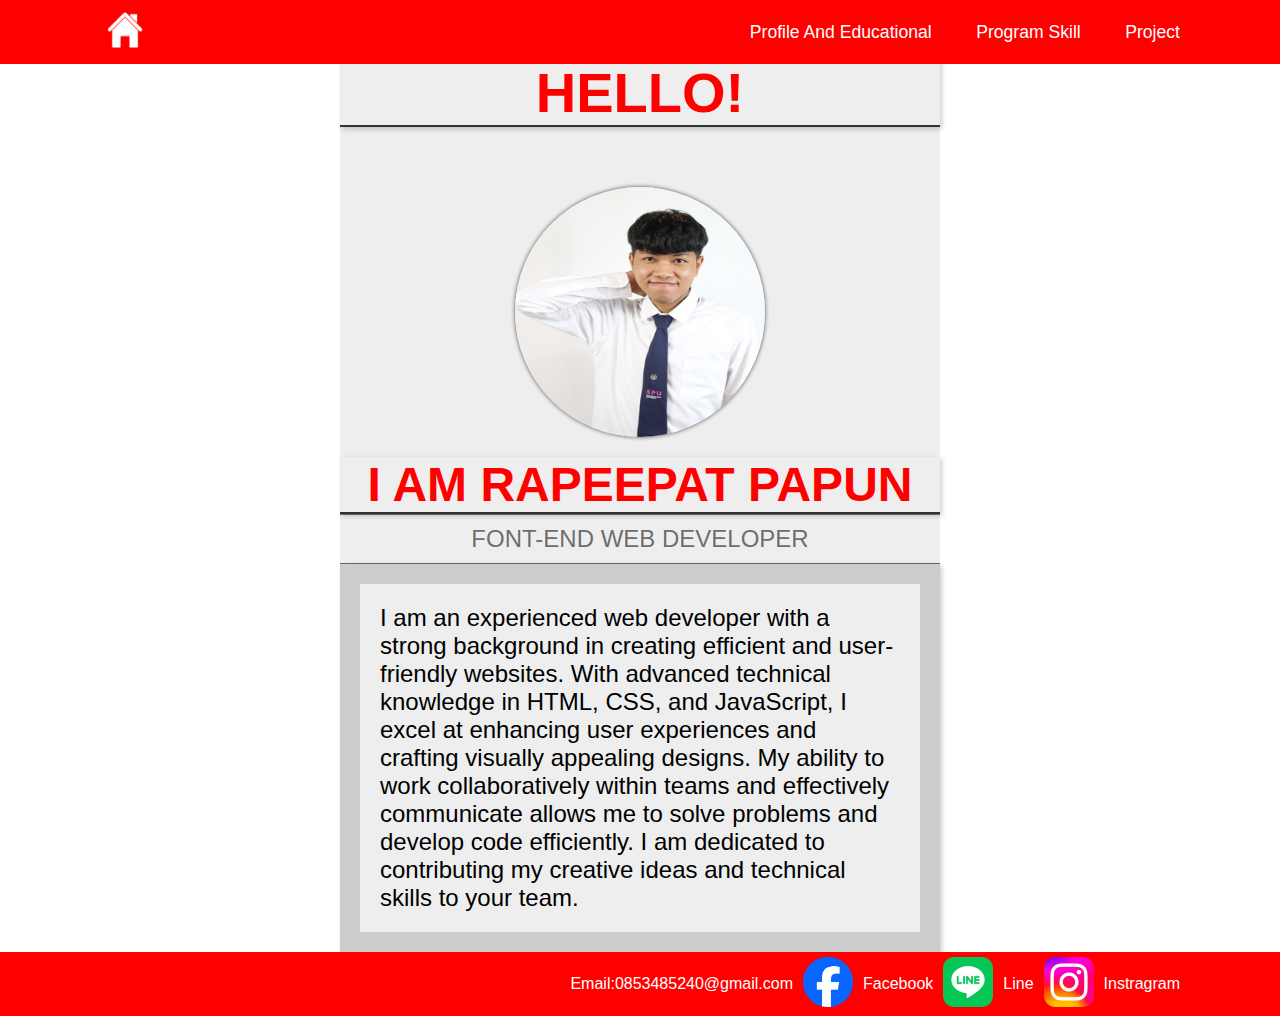
<file: index.html>
<!DOCTYPE html>
<html lang="en">
<head>
    <meta charset="UTF-8">
    <meta name="viewport" content="width=device-width, initial-scale=1.0">
    <title>Home</title>
    <link rel="stylesheet" href="style.css">
</head>
<body>
    <header>
        <a href="index.html"><img src="/images.png" alt="" width="50" height="50"></a>
        <nav class="navigation">
            <a href="Profile And Educational.html">Profile And Educational</a>
            <a href="Program Skill.html">Program Skill</a>
            <a href="Project.html">Project</a>
        </nav>
    </header>
    <div class="container">
        <h1 class="Hi">Hello!</h1>
        <img class="Logo" src="stdempimg.jpg" alt="">
        <h1 class="name">I Am Rapeepat Papun</h1>
        <span class="slogan">Font-End Web Developer</span>
        <p class="bio">
            I am an experienced web developer with a strong background in creating efficient and user-friendly websites. With advanced technical knowledge in HTML, CSS, and JavaScript, I excel at enhancing user experiences and crafting visually appealing designs. My ability to work collaboratively within teams and effectively communicate allows me to solve problems and develop code efficiently. I am dedicated to contributing my creative ideas and technical skills to your team.
        </p>
    </div>
    <footer>
        <p>Email:0853485240@gmail.com</p>
        <a href="https://www.facebook.com/bosspa01/"><img src="/fb_icon_325x325.png" alt="" width="50" height="50"></a>
        <p>Facebook</p>
        <a href="https://line.me/ti/p/fdcTtNUKJx"><img src="/LINE_logo.svg.webp" alt="" width="50" height="50"></a>
        <p>Line</p>
        <a href="https://www.instagram.com/bosspa_rapeeput?utm_source=ig_web_button_share_sheet&igsh=ZDNlZDc0MzIxNw=="><img src="/Instagram_logo_2022.svg.webp" alt="" width="50" height="50"></a>
        <p>Instragram</p>
    </footer>
</body>
</html>
</file>
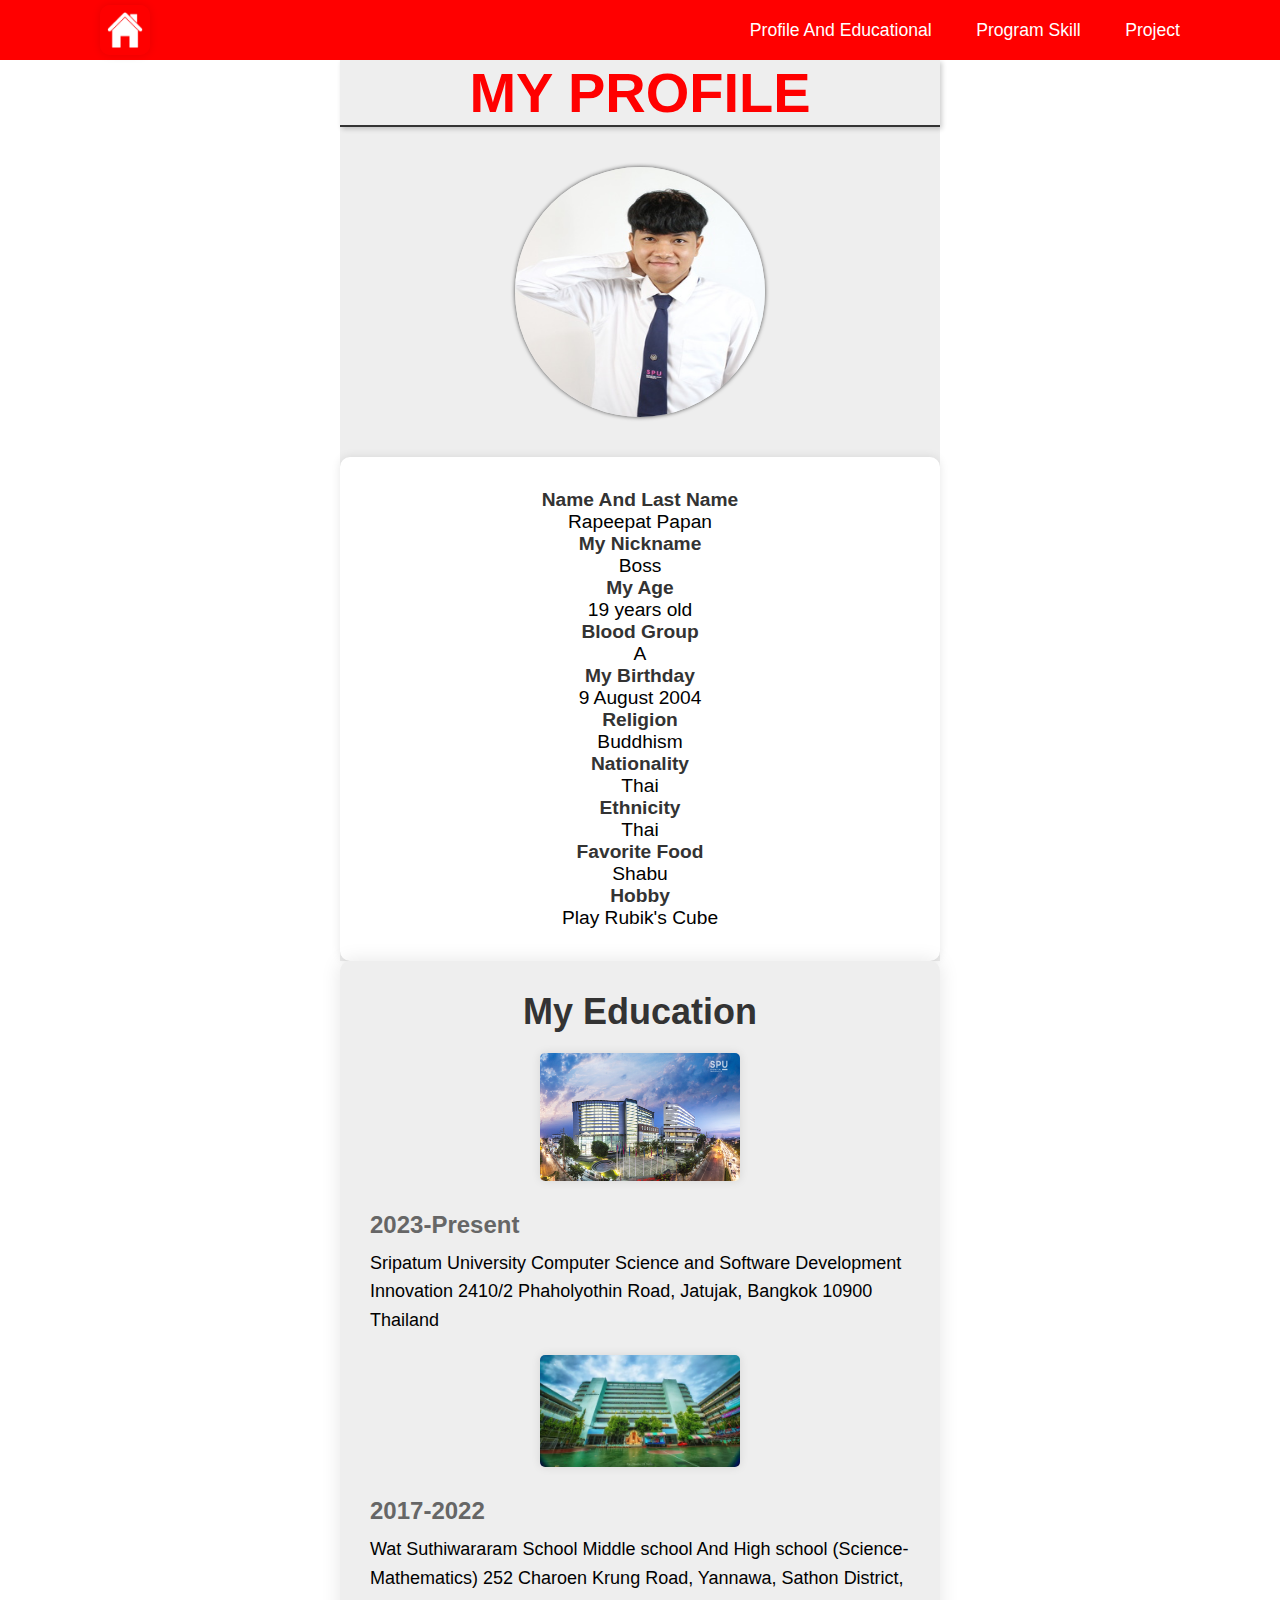
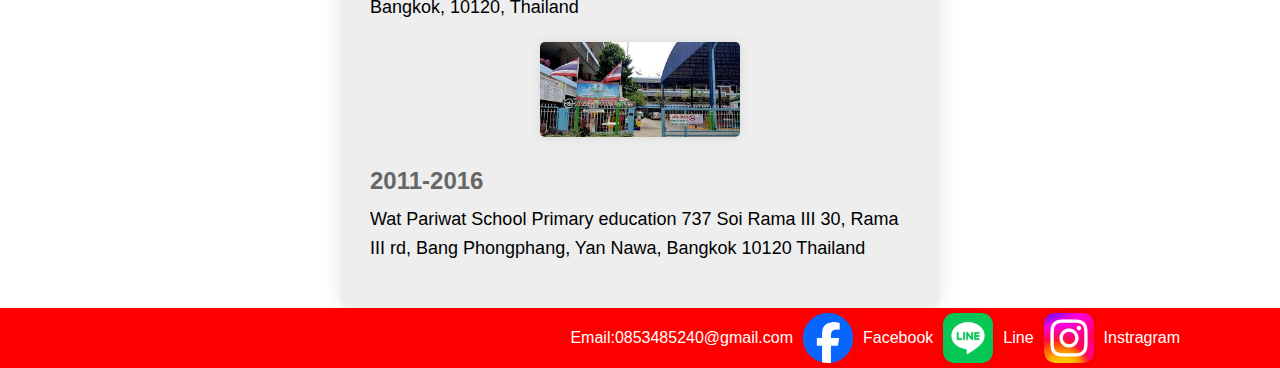
<file: Profile And Educational.html>
<!DOCTYPE html>
<html lang="en">
<head>
    <meta charset="UTF-8">
    <meta name="viewport" content="width=device-width, initial-scale=1.0">
    <title>Home</title>
    <link rel="stylesheet" href="style2.css">
</head>
<body>
    <header>
        <a href="index.html"><img src="/images.png" alt="" width="50" height="50"></a>
        <nav class="navigation">
            <a href="Profile And Educational.html">Profile And Educational</a>
            <a href="Program Skill.html">Program Skill</a>
            <a href="Project.html">Project</a>
        </nav>
    </header>

    <div class="container">
        <h1 class="profile">My Profile</h1>
        <img class="Logo" src="stdempimg.jpg" alt="">
        <div class="data">
        <span>Name And Last Name</span>  Rapeepat Papan
        <span>My Nickname</span>  Boss 
        <span>My Age</span>  19 years old
        <span>Blood Group</span>  A 
        <span>My Birthday</span>  9 August 2004 
        <span>Religion</span>  Buddhism 
        <span>Nationality</span>  Thai 
        <span>Ethnicity</span>  Thai
        <span>Favorite Food</span>  Shabu
        <span>Hobby</span> Play Rubik's Cube
        </div>
    </div>

    <div class="Educa">
        <h1 class="scho">My Education</h1>
        <img class="spu" src="20171130155703SE0I4zZ1.jpg" alt="">
        <h2>2023-Present</h2>
        <p>Sripatum University
            Computer Science and Software Development Innovation
            2410/2 Phaholyothin Road, Jatujak, Bangkok 10900 Thailand</p>
        
            <img class="suthi" src="1511496724914.jpg.webp" alt="">
            <h2>2017-2022</h2>
            <p>Wat Suthiwararam School
                Middle school And High school (Science-Mathematics)
                252 Charoen Krung Road, Yannawa, Sathon District, Bangkok, 10120, Thailand</p>

            <img class="pari" src="123.jpg.jpg" alt="">
            <h2>2011-2016</h2>
            <p>Wat Pariwat School
                Primary education
                    737 Soi Rama III 30, Rama III rd, Bang Phongphang, Yan Nawa, Bangkok 10120 Thailand</p>
    </div>
    


    <footer>
        <p>Email:0853485240@gmail.com</p>
        <a href="https://www.facebook.com/bosspa01/"><img src="/fb_icon_325x325.png" alt="" width="50" height="50"></a>
        <p>Facebook</p>
        <a href="https://line.me/ti/p/fdcTtNUKJx"><img src="/LINE_logo.svg.webp" alt="" width="50" height="50"></a>
        <p>Line</p>
        <a href="https://www.instagram.com/bosspa_rapeeput?utm_source=ig_web_button_share_sheet&igsh=ZDNlZDc0MzIxNw=="><img src="/Instagram_logo_2022.svg.webp" alt="" width="50" height="50"></a>
        <p>Instragram</p>
    </footer>
</body>
</html>
</file>
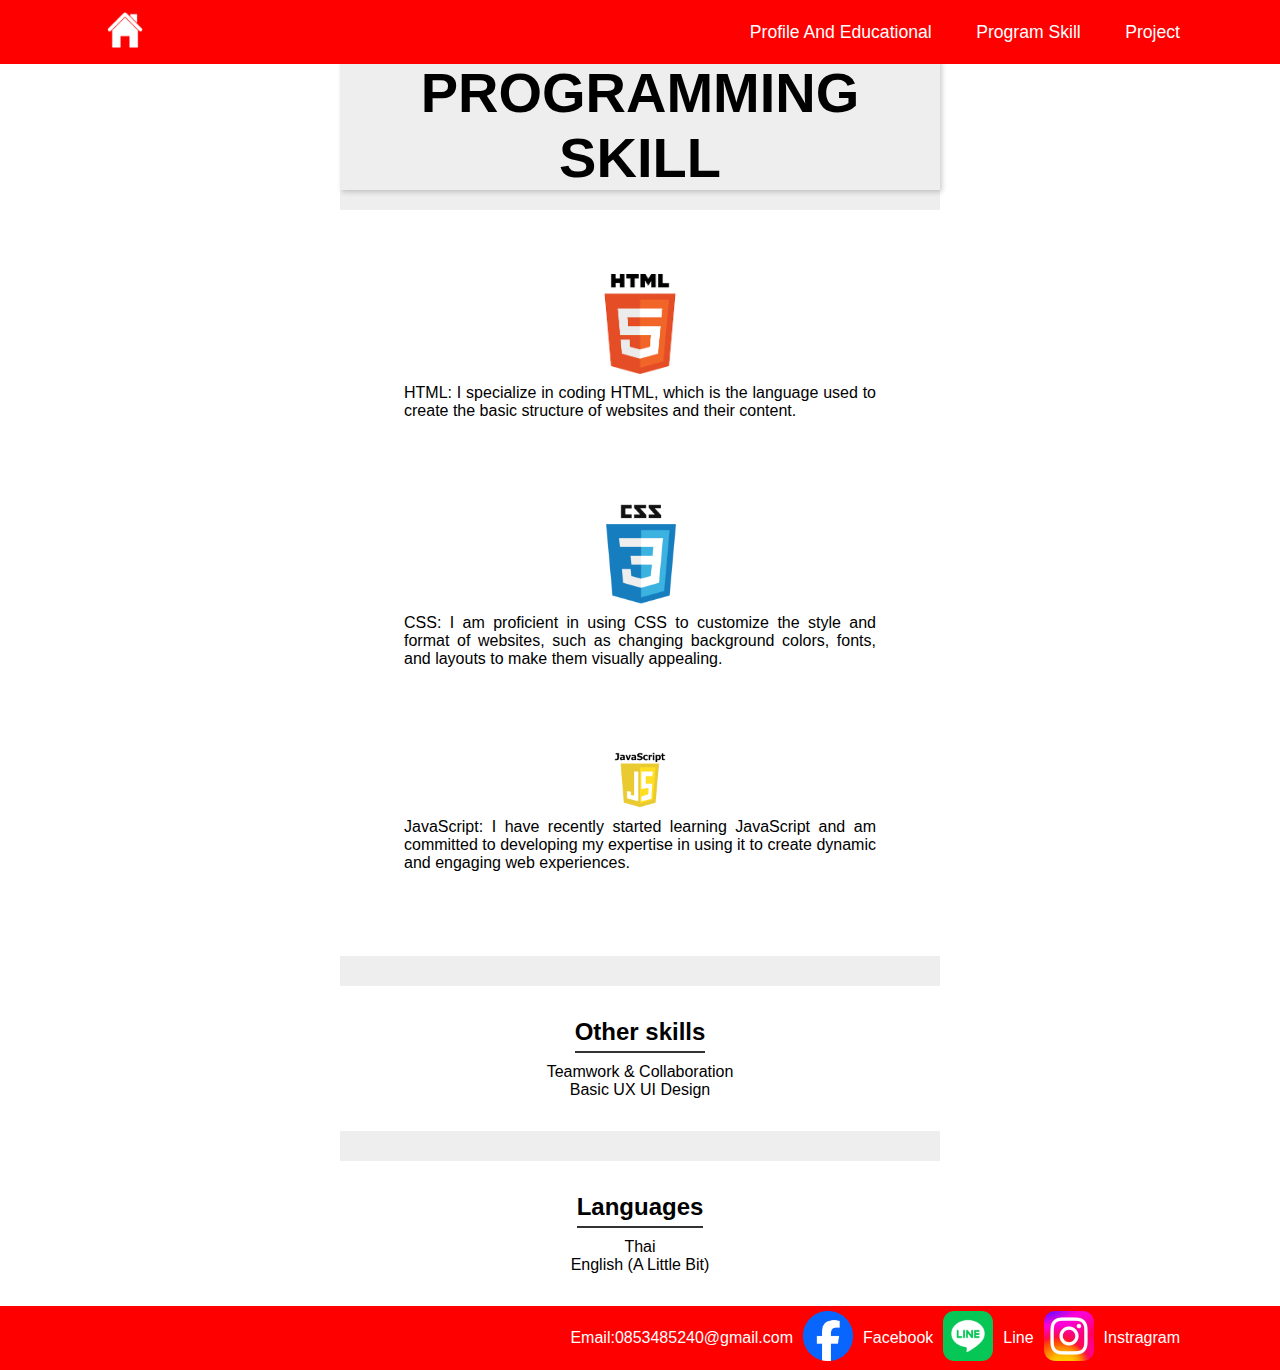
<file: Program Skill.html>
<!DOCTYPE html>
<html lang="en">
<head>
    <meta charset="UTF-8">
    <meta name="viewport" content="width=device-width, initial-scale=1.0">
    <title>Home</title>
    <link rel="stylesheet" href="style3.css">
</head>
<body>
    <header>
        <a href="index.html"><img src="/images.png" alt="" width="50" height="50"></a>
        <nav class="navigation">
            <a href="Profile And Educational.html">Profile And Educational</a>
            <a href="Program Skill.html">Program Skill</a>
            <a href="Project.html">Project</a>
        </nav>
    </header>

    <div class="container">
        <h1 class="skill">Programming Skill</h1>
        <div class="skillset">
            <div class="skill Html">
                <img src="images (1).png" alt="HTML Logo">
                <p>HTML: I specialize in coding HTML, which is the language used to create the basic structure of websites and their content.</p>
            </div>

            <div class="skill css">
                <img src="css.png" alt="CSS Logo">
                <p>CSS: I am proficient in using CSS to customize the style and format of websites, such as changing background colors, fonts, and layouts to make them visually appealing.</p>
            </div>

            <div class="skill js">
                <img src="images (2).png" alt="JavaScript Logo">
                <p>JavaScript: I have recently started learning JavaScript and am committed to developing my expertise in using it to create dynamic and engaging web experiences.</p>
            </div>
        </div>
        <div class="Other skills">
            <h2 class="Other skill">Other skills</h2>
            <p>Teamwork & Collaboration</p>
            <p>Basic UX UI Design</p>
            
        </div>
        <div class="Languages">
            <h2 class="Lang">Languages</h2>
            <p>Thai</p>
            <p>English (A Little Bit)</p>
        </div>
        
    </div>
    

    <footer>
        <p>Email:0853485240@gmail.com</p>
        <a href="https://www.facebook.com/bosspa01/"><img src="/fb_icon_325x325.png" alt="" width="50" height="50"></a>
        <p>Facebook</p>
        <a href="https://line.me/ti/p/fdcTtNUKJx"><img src="/LINE_logo.svg.webp" alt="" width="50" height="50"></a>
        <p>Line</p>
        <a href="https://www.instagram.com/bosspa_rapeeput?utm_source=ig_web_button_share_sheet&igsh=ZDNlZDc0MzIxNw=="><img src="/Instagram_logo_2022.svg.webp" alt="" width="50" height="50"></a>
        <p>Instragram</p>
    </footer>
</body>
</html>
</file>
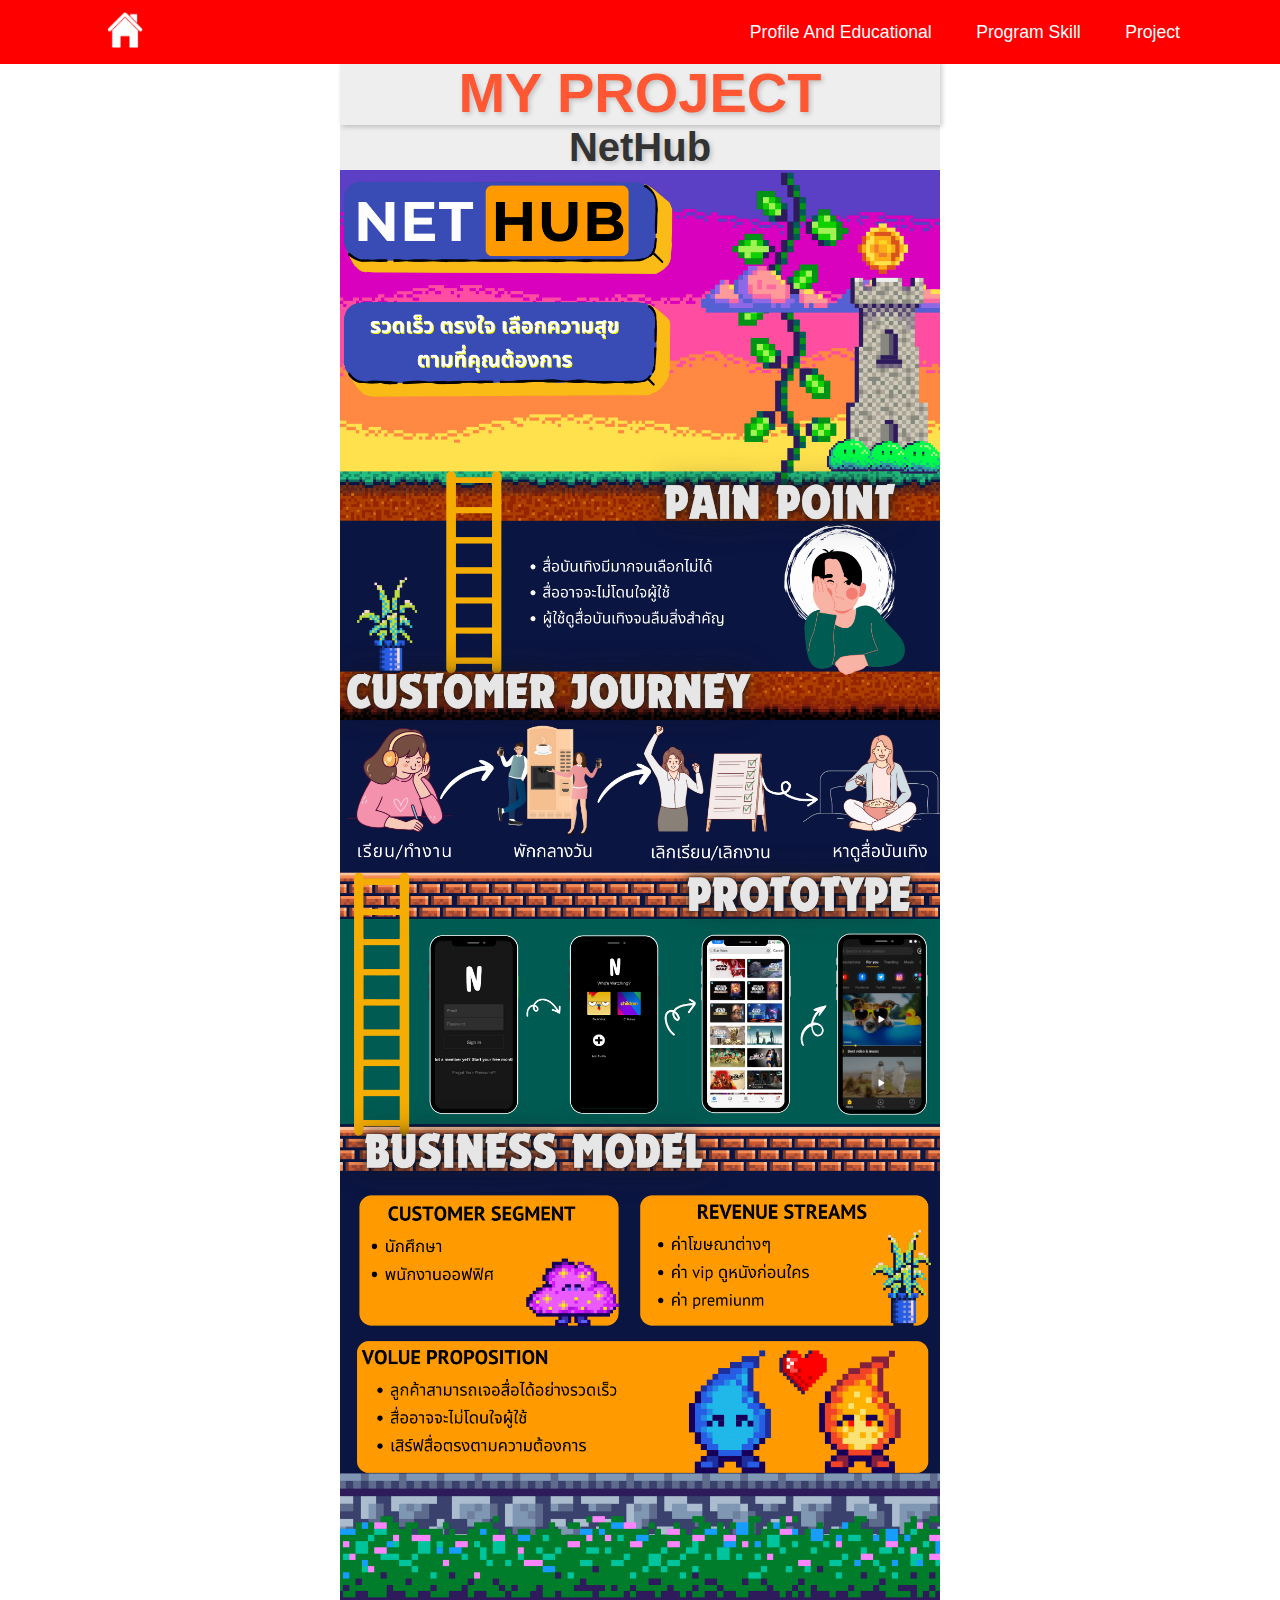
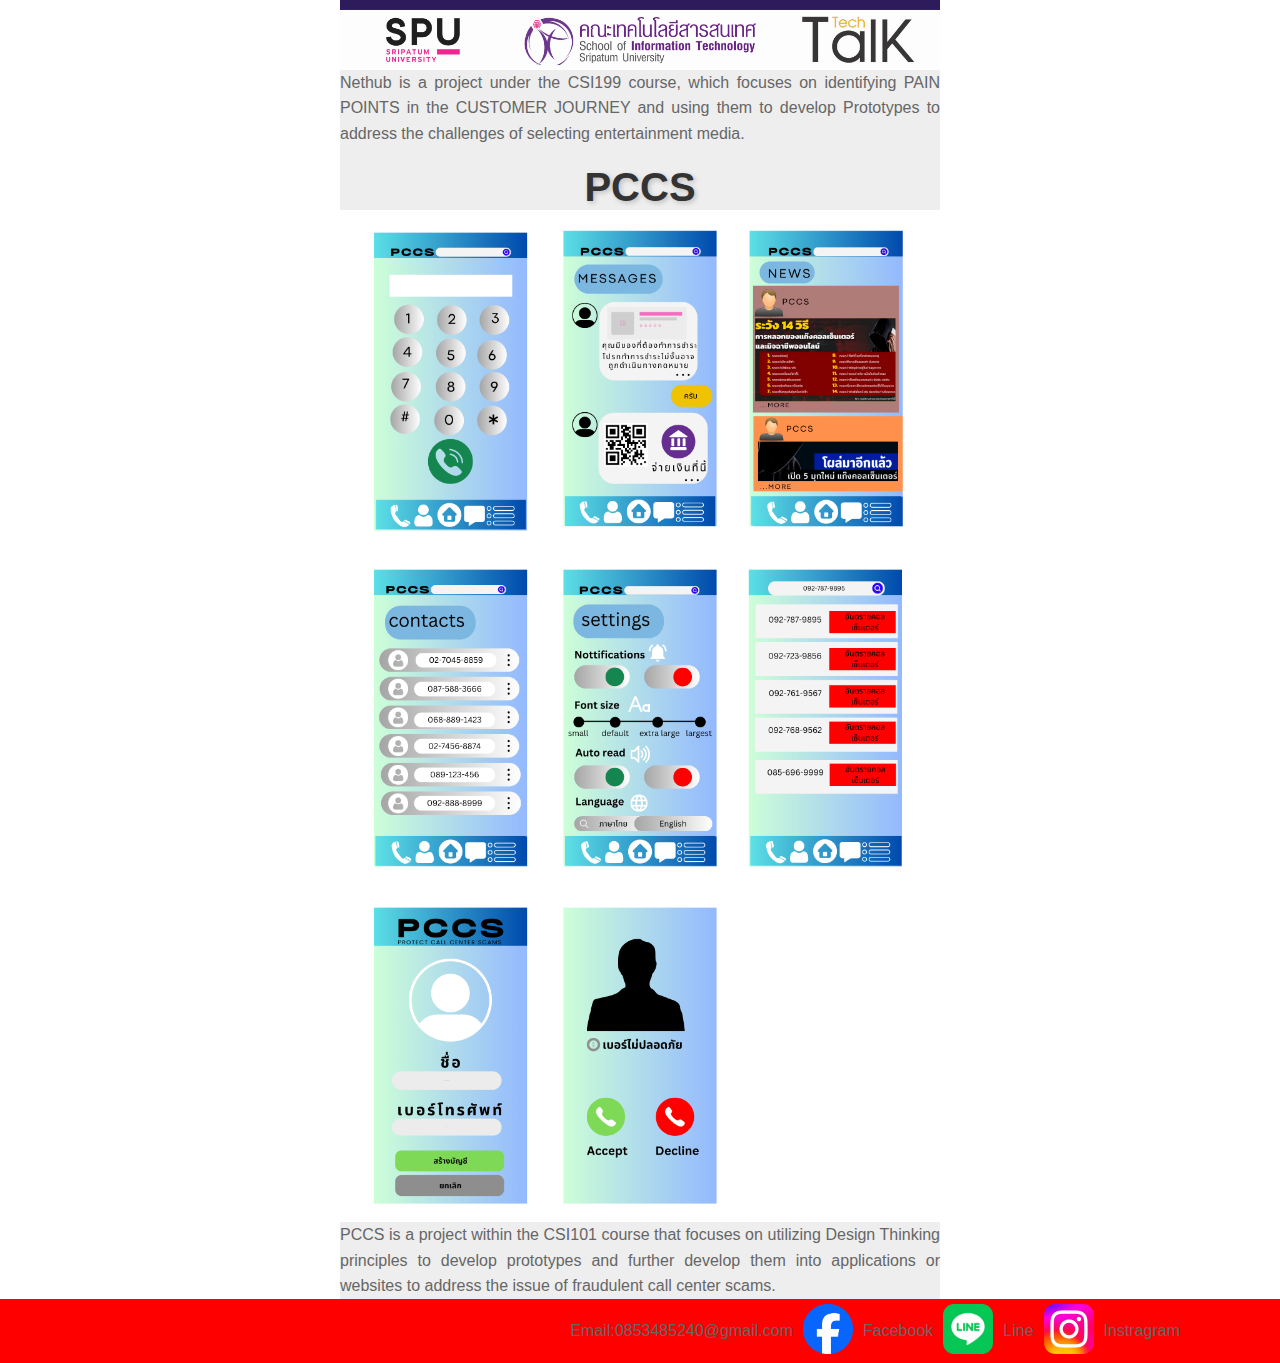
<file: Project.html>
<!DOCTYPE html>
<html lang="en">
<head>
    <meta charset="UTF-8">
    <meta name="viewport" content="width=device-width, initial-scale=1.0">
    <title>Home</title>
    <link rel="stylesheet" href="style4.css">
</head>
<body>
    <header>
        <a href="index.html"><img src="/images.png" alt="" width="50" height="50"></a>
        <nav class="navigation">
            <a href="Profile And Educational.html">Profile And Educational</a>
            <a href="Program Skill.html">Program Skill</a>
            <a href="Project.html">Project</a>
        </nav>
    </header>

    <div class="container">
        <h1 class="Myproject">My project</h1>
       <h2 class="net">NetHub</h2>
       <img src="Nethub.png" alt="">
       <p>Nethub is a project under the CSI199 course, which focuses on identifying PAIN POINTS in the CUSTOMER JOURNEY and using them to develop Prototypes to address the challenges of selecting entertainment media.</p>
       <br>
       <h2 class="pccs">PCCS</h2>
       <img src="1.png" alt="">
       <img src="2.png" alt="">
       <img src="3.png" alt="">
       <p>PCCS is a project within the CSI101 course that focuses on utilizing Design Thinking principles to develop prototypes and further develop them into applications or websites to address the issue of fraudulent call center scams.</p>
    </div>
    

    <footer>
        <p>Email:0853485240@gmail.com</p>
        <a href="https://www.facebook.com/bosspa01/"><img src="/fb_icon_325x325.png" alt="" width="50" height="50"></a>
        <p>Facebook</p>
        <a href="https://line.me/ti/p/fdcTtNUKJx"><img src="/LINE_logo.svg.webp" alt="" width="50" height="50"></a>
        <p>Line</p>
        <a href="https://www.instagram.com/bosspa_rapeeput?utm_source=ig_web_button_share_sheet&igsh=ZDNlZDc0MzIxNw=="><img src="/Instagram_logo_2022.svg.webp" alt="" width="50" height="50"></a>
        <p>Instragram</p>
    </footer>
</body>
</html>
</file>
<file: style.css>
@import url('https://fonts.googleapis.com/css2?family=Josefin+Sans:ital,wght@0,100..700;1,100..700&family=Open+Sans:ital,wght@0,300..800;1,300..800&family=Prompt:ital,wght@0,100;0,200;0,300;0,400;0,500;0,600;0,700;0,800;0,900;1,100;1,200;1,300;1,400;1,500;1,600;1,700;1,800;1,900&family=Roboto:ital,wght@0,100;0,300;0,400;0,500;0,700;0,900;1,100;1,300;1,400;1,500;1,700;1,900&display=swap');
* {
    margin: 0;
    padding: 0;
    box-sizing: border-box;
    font-family: 'Popins' , sans-serif;
}

header {
    position: fixed;
    top: 0;
    left: 0;
    width: 100%;
    padding: 5px 100px;
    background: red;
    display: flex;
    justify-content: space-between;
    align-items: center;
    z-index: 99;
}

.navigation a {
    position: relative;
    font-size: 1.1em;
    color: #fff;
    text-decoration: none;
    font-weight: 500;
    margin-left: 40px;
}

.navigation a::after {
    content: "";
    position: absolute;
    left: 0;
    bottom: -6px;
    width: 100%;
    height: 3px;
    background: #fff;
    border-radius: 5px;
    transform-origin: right;
    transform: scaleX(0);
    transition: transform .5s;
}

.navigation a:hover::after {
    transform-origin: left;
    transform: scaleX(1);
}

.container {
    background: #eeeeee;
    max-width: 600px;
    margin: 0 auto;
    margin-top: 50px;
}

.container div {
    background: #fff;
    padding: 2rem;
}

p.bio {
    text-align: left;
    font-size: 1.5rem;
    border: 20px solid #ccc; /* Set border style */
    padding: 20px; /* Add padding for spacing */
    box-shadow: 2px 2px 5px rgba(0, 0, 0, 0.2);
}

h1.Hi {
    text-transform: uppercase;
    font-size: 3.5rem;
    font-weight: bold;
    text-align: center;
    margin-top: 60px;
    color: red;
    box-shadow: 2px 2px 5px rgba(0, 0, 0, 0.2);
    /* เพิ่มเส้นใต้ */
    border-bottom: 2px solid #333;
}

img.Logo {
    width: 250px;
    height: 250px;
    border-radius: 50%;
    display: block;
    margin-left: auto;
    margin-right: auto;
    margin-top: 60px;
    box-shadow: 0px 0px 4px rgba(0, 0, 0, 0.7);
}

h1.name {
    text-transform: uppercase;
    font-size: 3.0rem;
    font-weight: bold;
    text-align: center;
    margin-top: 20px;
    color: red;
    box-shadow: 2px 2px 5px rgba(0, 0, 0, 0.2);
    /* เพิ่มเส้นใต้ */
    border-bottom: 2px solid #333;
}

span.slogan {
    display: block;
    text-align: center;
    text-transform: uppercase;
    font-size: 1.5rem;
    color: rgba(51, 51, 51, 0.7);
    /* สร้างขอบเขต */
    border-top: 1px solid rgba(51, 51, 51, 0.7);
    border-bottom: 1px solid rgba(51, 51, 51, 0.7);
    padding: 10px 0; /* เพิ่มระยะห่างขอบ */
}

footer {
    width: 100%;
    padding: 5px 100px;
    background-color: red;
    color: #fff;
    display: flex;
    justify-content: flex-end; /* ขยับชิดด้านขวา */
    align-items: center;
    z-index: 99;
}

footer p,
footer a {
    margin-left: 10px; /* เพิ่มระยะห่างระหว่างองค์ประกอบ */
}
</file>
<file: style2.css>
@import url('https://fonts.googleapis.com/css2?family=Josefin+Sans:ital,wght@0,100..700;1,100..700&family=Open+Sans:ital,wght@0,300..800;1,300..800&family=Prompt:ital,wght@0,100;0,200;0,300;0,400;0,500;0,600;0,700;0,800;0,900;1,100;1,200;1,300;1,400;1,500;1,600;1,700;1,800;1,900&family=Roboto:ital,wght@0,100;0,300;0,400;0,500;0,700;0,900;1,100;1,300;1,400;1,500;1,700;1,900&display=swap');
* {
    margin: 0;
    padding: 0;
    box-sizing: border-box;
    font-family: 'Popins' , sans-serif;
}

header {
    position: fixed;
    top: 0;
    left: 0;
    width: 100%;
    padding: 5px 100px;
    background: red;
    display: flex;
    justify-content: space-between;
    align-items: center;
    z-index: 99;
}

.navigation a {
    position: relative;
    font-size: 1.1em;
    color: #fff;
    text-decoration: none;
    font-weight: 500;
    margin-left: 40px;
}

.navigation a::after {
    content: "";
    position: absolute;
    left: 0;
    bottom: -6px;
    width: 100%;
    height: 3px;
    background: #fff;
    border-radius: 5px;
    transform-origin: right;
    transform: scaleX(0);
    transition: transform .5s;
}

.navigation a:hover::after {
    transform-origin: left;
    transform: scaleX(1);
}

.container {
    background: #eeeeee;
    max-width: 600px;
    margin: 0 auto;
    margin-top: 50px;
}

.container div {
    background: #fff;
    padding: 2rem;
}

h1.profile {
    text-transform: uppercase;
    font-size: 3.5rem;
    font-weight: bold;
    text-align: center;
    margin-top: 60px;
    color: red;
    box-shadow: 2px 2px 5px rgba(0, 0, 0, 0.2);
    /* เพิ่มเส้นใต้ */
    border-bottom: 2px solid #333;
}

img.Logo {
    width: 250px;
    height: 250px;
    border-radius: 50%;
    display: block;
    margin-left: auto;
    margin-right: auto;
    margin-top: 40px;
    margin-bottom: 40px;
    box-shadow: 0px 0px 4px rgba(0, 0, 0, 0.7);
}

.data {
    text-align: center;
    font-size: 1.2em;
    background-color: #f9f9f9;
    padding: 20px;
    border-radius: 10px;
    box-shadow: 0 0 10px rgba(0, 0, 0, 0.1);
}

.data span {
    display: block;
    font-weight: bold;
    color: #333;
}

h1.scho {
    color: #333; /* สีข้อความ */
    text-align: center; /* การจัดตำแหน่งข้อความ */
    font-size: 36px; /* ขนาดตัวอักษร */
    margin-bottom: 20px; /* ระยะห่างด้านล่างของข้อความ */
}

/* การจัดรูปแบบสไตล์ให้กับรายละเอียดการศึกษา */
div.Educa p {
    font-size: 18px; /* ขนาดตัวอักษร */
    line-height: 1.6; /* ความสูงของบรรทัด */
    margin-bottom: 15px; /* ระยะห่างด้านล่างของข้อความ */
}

/* การจัดรูปแบบสไตล์ให้กับรูปภาพ */
img {
    max-width: 100%; /* ขนาดสูงสุดของรูปภาพ */
    height: auto; /* การปรับขนาดรูปภาพโดยอัตโนมัติ */
    display: block; /* การแสดงรูปภาพเป็นบล็อก */
    margin: 0 auto; /* การจัดตำแหน่งให้อยู่กึ่งกลาง */
    border-radius: 10px; /* การเพิ่มขอบมนแบบวงกลมสำหรับรูปภาพ */
    box-shadow: 0 0 10px rgba(0, 0, 0, 0.1); /* เงาขอบรอบรูปภาพ */
}

/* การจัดรูปแบบสไตล์ให้กับหัวข้อย่อย */
h2 {
    color: #666; /* สีข้อความ */
    font-size: 24px; /* ขนาดตัวอักษร */
    margin-top: 30px; /* ระยะห่างด้านบนของหัวข้อย่อย */
    margin-bottom: 10px; /* ระยะห่างด้านล่างของหัวข้อย่อย */
}

/* การจัดรูปแบบสไตล์ให้กับ div */
div.Educa {
    max-width: 600px; /* ขนาดสูงสุดของ div */
    margin: 0 auto; /* การจัดตำแหน่งให้อยู่กึ่งกลาง */
    padding: 30px; /* การเพิ่มช่องว่างรอบขอบของ div */
    background-color: #eeeeee; /* สีพื้นหลัง */
    border-radius: 10px; /* การเพิ่มขอบมนแบบวงกลมสำหรับ div */
    box-shadow: 0 0 20px rgba(0, 0, 0, 0.1); /* เงาขอบรอบ div */
}

/* การจัดรูปแบบสไตล์ให้กับรูปภาพข้างเคียง */
img.suthi,
img.pari,
img.spu {
    max-width: 200px; /* ขนาดสูงสุดของรูปภาพ */
    margin-top: 20px; /* ระยะห่างด้านบนของรูปภาพ */
    border-radius: 5px; /* การเพิ่มขอบมนแบบวงกลมสำหรับรูปภาพ */
    box-shadow: 0 0 10px rgba(0, 0, 0, 0.1); /* เงาขอบรอบรูปภาพ */
}

footer {
    width: 100%;
    padding: 5px 100px;
    background-color: red;
    color: #fff;
    display: flex;
    justify-content: flex-end; /* ขยับชิดด้านขวา */
    align-items: center;
    z-index: 99;
}

footer p,
footer a {
    margin-left: 10px; /* เพิ่มระยะห่างระหว่างองค์ประกอบ */
}
</file>
<file: style3.css>
@import url('https://fonts.googleapis.com/css2?family=Josefin+Sans:ital,wght@0,100..700;1,100..700&family=Open+Sans:ital,wght@0,300..800;1,300..800&family=Prompt:ital,wght@0,100;0,200;0,300;0,400;0,500;0,600;0,700;0,800;0,900;1,100;1,200;1,300;1,400;1,500;1,600;1,700;1,800;1,900&family=Roboto:ital,wght@0,100;0,300;0,400;0,500;0,700;0,900;1,100;1,300;1,400;1,500;1,700;1,900&display=swap');
* {
    margin: 0;
    padding: 0;
    box-sizing: border-box;
    font-family: 'Popins' , sans-serif;
}

header {
    position: fixed;
    top: 0;
    left: 0;
    width: 100%;
    padding: 5px 100px;
    background: red;
    display: flex;
    justify-content: space-between;
    align-items: center;
    z-index: 99;
}

.navigation a {
    position: relative;
    font-size: 1.1em;
    color: #fff;
    text-decoration: none;
    font-weight: 500;
    margin-left: 40px;
}

.navigation a::after {
    content: "";
    position: absolute;
    left: 0;
    bottom: -6px;
    width: 100%;
    height: 3px;
    background: #fff;
    border-radius: 5px;
    transform-origin: right;
    transform: scaleX(0);
    transition: transform .5s;
}

.navigation a:hover::after {
    transform-origin: left;
    transform: scaleX(1);
}
.container {
    background: #eeeeee;
    max-width: 600px;
    margin: 0 auto;
    margin-top: 50px;
}

.container div {
    background: #fff;
    padding: 2rem;
}

h1.skill {
    text-transform: uppercase;
    font-size: 3.5rem;
    font-weight: bold;
    text-align: center;
    margin-top: 60px;
    box-shadow: 2px 2px 5px rgba(0, 0, 0, 0.2);
    /* เพิ่มเส้นใต้ */
}

.skillset {
    display: flex;
    flex-wrap: wrap;
    justify-content: space-between;
}

.skill {
    text-align: center;
}

.skill {
    margin-bottom: 20px;
}


.skill img {
    width: 100px; /* ปรับขนาดภาพตามต้องการ */
    display: block;
    margin: 0 auto 10px; /* จัดตำแหน่งให้กึ่งกลาง */
}

.skill p {
    text-align: justify;
}

.Other.skills, .Languages {
    margin-top: 30px;
    text-align: center; /* Center align content */
}

.Other.skills h2, .Languages h2 {
    border-bottom: 2px solid #333;
    padding-bottom: 5px;
    margin-bottom: 10px;
    display: inline-block; /* Prevent full width */
}


footer {
    width: 100%;
    padding: 5px 100px;
    background-color: red;
    color: #fff;
    display: flex;
    justify-content: flex-end; /* ขยับชิดด้านขวา */
    align-items: center;
    z-index: 99;
}

footer p,
footer a {
    margin-left: 10px; /* เพิ่มระยะห่างระหว่างองค์ประกอบ */
}
</file>
<file: style4.css>
@import url('https://fonts.googleapis.com/css2?family=Josefin+Sans:ital,wght@0,100..700;1,100..700&family=Open+Sans:ital,wght@0,300..800;1,300..800&family=Prompt:ital,wght@0,100;0,200;0,300;0,400;0,500;0,600;0,700;0,800;0,900;1,100;1,200;1,300;1,400;1,500;1,600;1,700;1,800;1,900&family=Roboto:ital,wght@0,100;0,300;0,400;0,500;0,700;0,900;1,100;1,300;1,400;1,500;1,700;1,900&display=swap');
* {
    margin: 0;
    padding: 0;
    box-sizing: border-box;
    font-family: 'Popins' , sans-serif;
}

header {
    position: fixed;
    top: 0;
    left: 0;
    width: 100%;
    padding: 5px 100px;
    background: red;
    display: flex;
    justify-content: space-between;
    align-items: center;
    z-index: 99;
}

.navigation a {
    position: relative;
    font-size: 1.1em;
    color: #fff;
    text-decoration: none;
    font-weight: 500;
    margin-left: 40px;
}

.navigation a::after {
    content: "";
    position: absolute;
    left: 0;
    bottom: -6px;
    width: 100%;
    height: 3px;
    background: #fff;
    border-radius: 5px;
    transform-origin: right;
    transform: scaleX(0);
    transition: transform .5s;
}

.navigation a:hover::after {
    transform-origin: left;
    transform: scaleX(1);
}

.container {
    background: #eeeeee;
    max-width: 600px;
    margin: 0 auto;
    margin-top: 50px;
}

.container > div {
    background: #fff;
    padding: 2rem;
}

h1.Myproject {
    text-transform: uppercase;
    font-size: 3.5rem;
    font-weight: bold;
    text-align: center;
    margin-top: 60px;
    /* ปรับสีให้ดูโดดเด่นขึ้น */
    color: #ff5733; /* เปลี่ยนเป็นสีส้ม */
    /* เพิ่มเอฟเฟกต์แสงเงา */
    text-shadow: 2px 2px 5px rgba(0, 0, 0, 0.2);
    box-shadow: 2px 2px 5px rgba(0, 0, 0, 0.2);
}

.container h2.net,
.container h2.pccs {
    text-align: center;
    font-size: 2.5rem; /* เปลี่ยนขนาดฟอนต์เพิ่มขึ้น */
    color: #333;
    text-shadow: 2px 2px 5px rgba(0, 0, 0, 0.2);
}

.container img {
    max-width: 100%;
    height: auto;
    display: block;
    margin: 0 auto;
}

p {
    text-align: justify;
    line-height: 1.6;
    color: #666;
}

br {
    clear: both;
}



footer {
    width: 100%;
    padding: 5px 100px;
    background-color: red;
    color: #fff;
    display: flex;
    justify-content: flex-end; /* ขยับชิดด้านขวา */
    align-items: center;
    z-index: 99;
}

footer p,
footer a {
    margin-left: 10px; /* เพิ่มระยะห่างระหว่างองค์ประกอบ */
}
</file>
